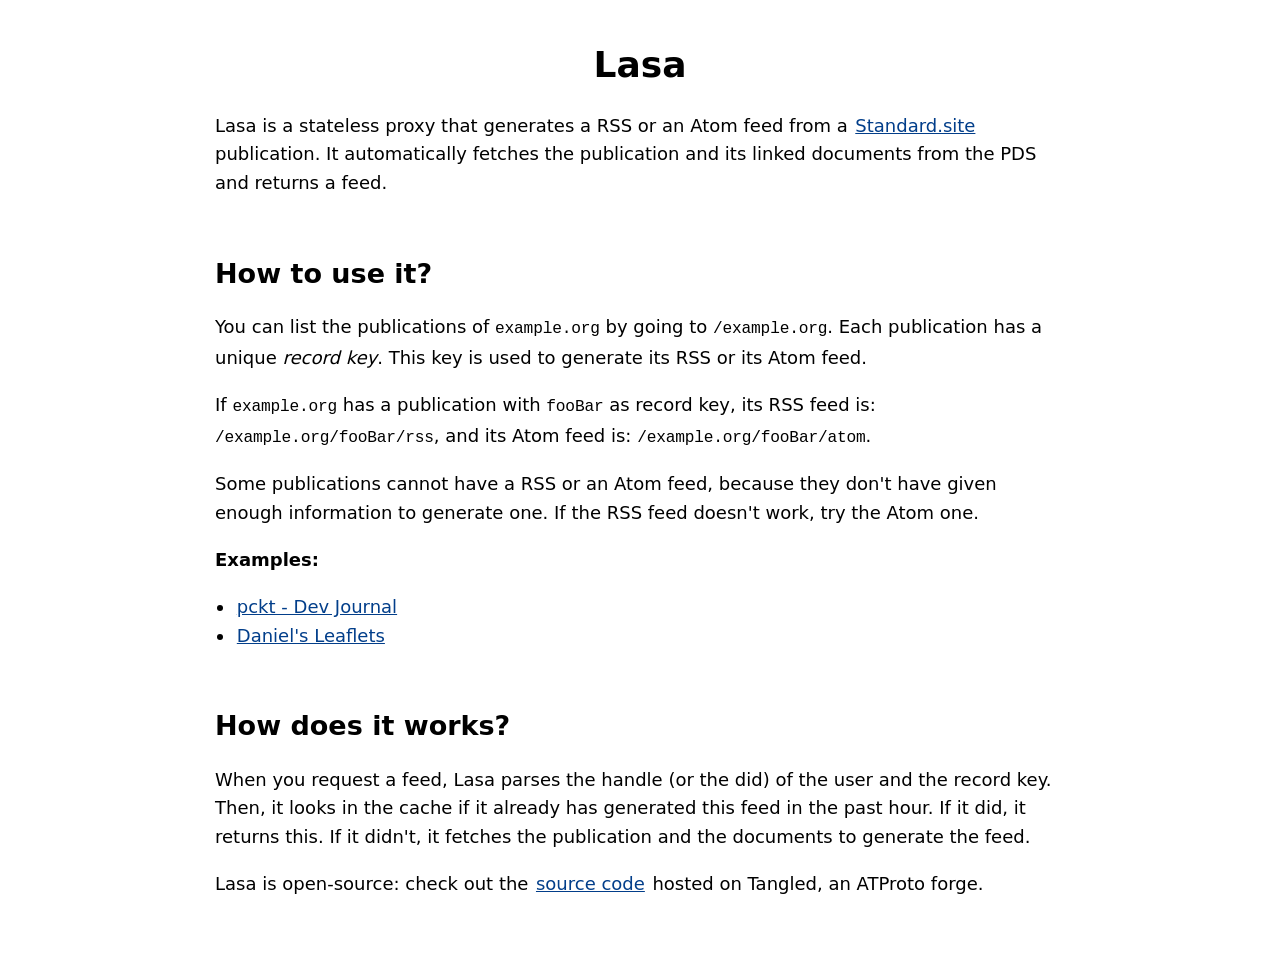
<file: cmd/lasad/index.html>
<!DOCTYPE html>
<html lang="en">
<head>
    <meta charset="UTF-8">
    <meta name="viewport" content="width=device-width, initial-scale=1.0">
    <title>Lasa</title>
    <style>
        :root {
            font-size: 18px;
        }
        body {
            margin: 0;
            padding-bottom: 4rem;
            font-family: system-ui, Inter, sans-serif;
            line-height: 1.6em;
            display: flex;
            flex-direction: column;
            gap: 1rem;
        }
        body > * {
            display: block;
            width: 100%;
            max-width: 850px;
            margin: 0 auto;
        }
        h1, h2, h3 { 
            line-height: 1.6em; 
            margin-top: 2rem;
        }
        h1 { 
            text-align: center; 
        }
        code {
            font-family: monospace;
            font-size: 0.9em;
            letter-spacing: -0.2px;
        }
        a {
            color: #023e8a;
            padding: 0.1em;
        }
        a:hover {
            background: #023e8a;
            color: white;
        }

        @media only screen and (prefers-color-scheme: dark) {
            :root {
                color: #f0ebd8;
                background-color: #0d1321;
            }
            a {
                color: #90e0ef;
            }
            a:hover {
                background: #90e0ef;
                color: black;
            }
        }
    </style>
</head>
<body>
    <h1>Lasa</h1>
    <p>
        Lasa is a stateless proxy that generates a RSS or an Atom feed from a 
        <a href="https://standard.site" target="_blank">Standard.site</a> publication.
        It automatically fetches the publication and its linked documents from the PDS and returns a feed.
    </p>
    <h2>How to use it?</h2>
    <p>
        You can list the publications of <code>example.org</code> by going to <code>/example.org</code>.
        Each publication has a unique <em>record key</em>.
        This key is used to generate its RSS or its Atom feed.
    </p>
    <p>
        If <code>example.org</code> has a publication with <code>fooBar</code> as record key, its RSS feed is:
        <code>/example.org/fooBar/rss</code>, and its Atom feed is: <code>/example.org/fooBar/atom</code>.
    </p>
    <p>
        Some publications cannot have a RSS or an Atom feed, because they don't have given enough information to
        generate one.
        If the RSS feed doesn't work, try the Atom one.
    </p>
    <h4>Examples:</h4>
    <ul>
        <li><a href="/pckt.blog/3lwafzkjqm25s/rss">pckt - Dev Journal</a></li>
        <li><a href="/dholms.at/3m6zrpzbs3s2y/atom">Daniel&#39;s Leaflets</a></li>
    </ul>
    <h2>How does it works?</h2>
    <p>
        When you request a feed, Lasa parses the handle (or the did) of the user and the record key.
        Then, it looks in the cache if it already has generated this feed in the past hour.
        If it did, it returns this.
        If it didn't, it fetches the publication and the documents to generate the feed.
    </p>
    <p>
        Lasa is open-source: check out the <a href="https://tangled.org/anhgelus.world/lasa" target="_blank">source
        code</a> hosted on Tangled, an ATProto forge.
    </p>
</body>
</html>
</file>
